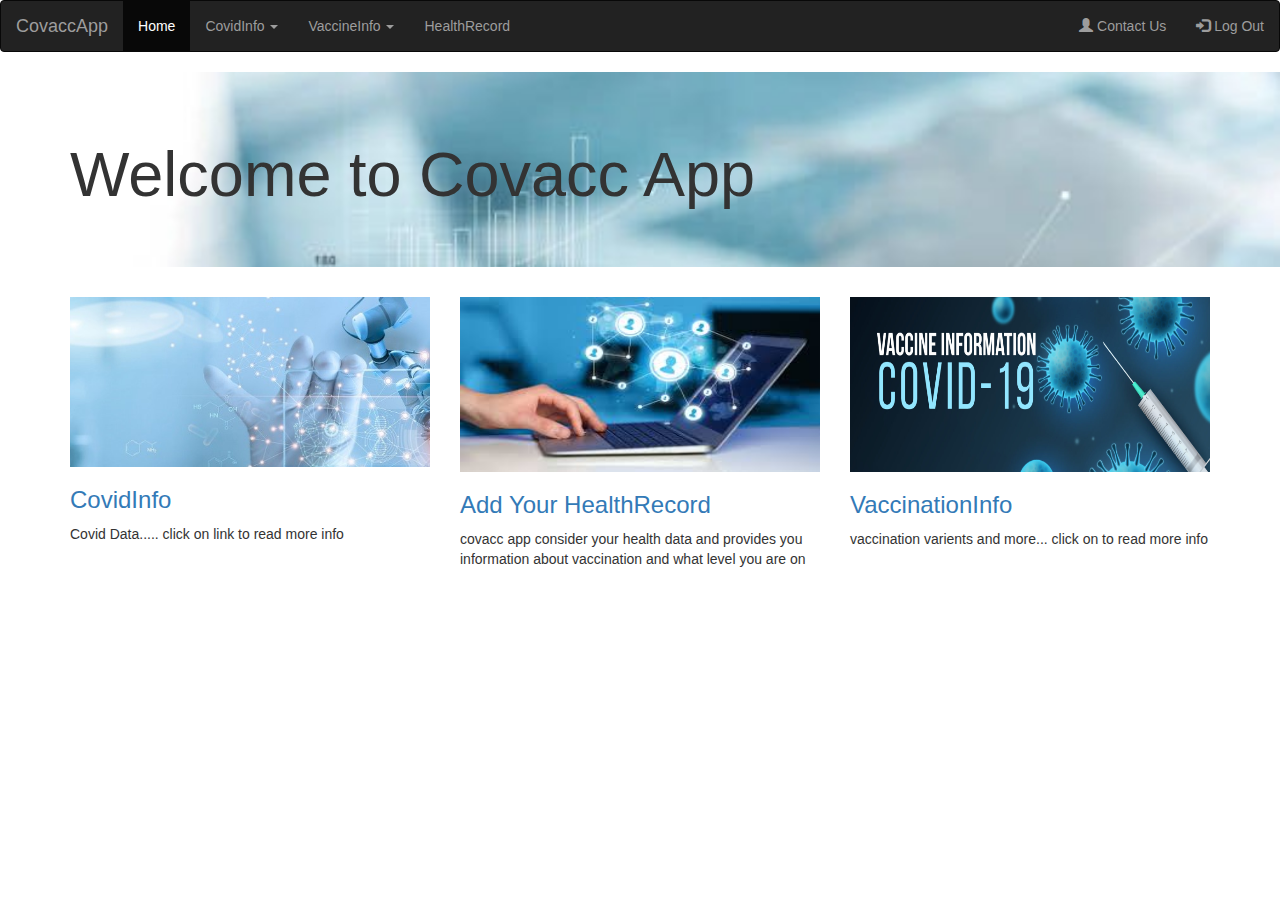
<file: index.html>
<!DOCTYPE html>
<html lang="en">

<head>
    <title>Covacc </title>
    <meta charset="utf-8">
    <meta name="viewport" content="width=device-width, initial-scale=1">
    <link rel="stylesheet" href="https://maxcdn.bootstrapcdn.com/bootstrap/3.4.1/css/bootstrap.min.css">
    <script src="https://ajax.googleapis.com/ajax/libs/jquery/3.5.1/jquery.min.js"></script>
    <script src="https://maxcdn.bootstrapcdn.com/bootstrap/3.4.1/js/bootstrap.min.js"></script>
    <script src="https://ajax.googleapis.com/ajax/libs/jquery/3.5.1/jquery.min.js"></script>
    <script src="https://cdnjs.cloudflare.com/ajax/libs/popper.js/1.16.0/umd/popper.min.js"></script>
    <script src="https://maxcdn.bootstrapcdn.com/bootstrap/4.5.2/js/bootstrap.min.js"></script>
  </head>
  <body>

    <nav class="navbar navbar-inverse">
        <div class="container-fluid">
          <div class="navbar-header">
            <a class="navbar-brand" href="#">CovaccApp</a>
          </div>
          <ul class="nav navbar-nav">
            <li class="active"><a href="#">Home</a></li>
            <li class="dropdown">
              <a class="dropdown-toggle" data-toggle="dropdown" href="#">CovidInfo
              <span class="caret"></span></a>
              <ul class="dropdown-menu">
                <li><a href="AboutCovid.html">AboutCovid</a></li>
                <li><a href="Symptoms&Precautions.html">Symptoms&Precautions</a></li>
                <li><a href="Covid Current Risk Rate.html">Covid Current Risk Rate</a></li>
                <li><a href="Steps To Take If Tested Positive.html">Steps To Take If Tested Positive</a></li>
                <li><a href="Mental Care.html">Mental Care</a></li>
              </ul>
            </li>
            <li class="dropdown">
                <a class="dropdown-toggle" data-toggle="dropdown" href="#">VaccineInfo
                <span class="caret"></span></a>
                <ul class="dropdown-menu">
                  <li><a href="Vaccine Varients.html">Vaccine Varients</a></li>
                  <li><a href="Precautions to consider.html">Precautions to consider  </a></li>
                  <li><a href="Current Vaccination Rate.html">Current Vaccination Rate</a></li>
                  <li><a href="Yor Personal Vaccination Info.html">Yor Personal Vaccination Info</a></li>
                  <li><a href="After Vaccination.html">After Vaccination</a></li>
                </ul>
              </li>
           
            <li><a href="HealthRecord.html ">HealthRecord</a></li>
          </ul>
          <ul class="nav navbar-nav navbar-right">
            <li><a href="#"><span class="glyphicon glyphicon-user"></span> Contact Us</a></li>
            <li><a href="#"><span class="glyphicon glyphicon-log-in"></span> Log Out</a></li>
          </ul>
        </div>
      </nav>

      <div class="jumbotron" style="background-image: url(home1.jpg); background-size: 100%;">
        <div class="container for-about">
        <h1>Welcome to Covacc App</h1>
        </div>
     </div>

      
                <div class="container">
                    
                   
                    <div class="row">
                      <div class="col-sm-4">
                        <img src="medical.jpg" alt="Lights" style="width:100%">
                        <h3><a href="CovidInfo.html">CovidInfo</a></h3>

                        <p>Covid Data..... click on link to read more info</p>
                       
                      </div>
                      <div class="col-sm-4">
                        <img src="images.jpg" alt="Lights" style="width:100%" height="175">
                        <h3><a href="HealthRecord.html">Add Your HealthRecord </a></h3>
                        <p>covacc app consider your health data and provides you information about vaccination and what level you are on </p>
                        
                      </div>
                      <div class="col-sm-4">
                        <img src="Vaccine.jpg" alt="Lights" style="width:100%" height="175">
                        <h3><a href="VaccinationInfo.html">VaccinationInfo</a></h3>        
                        <p>vaccination varients and more... click on to read more info</p>
                       
                      </div>
                    </div>
                  </div>
           
     

   
 
    
 
  
  </body>
  </html>
</file>
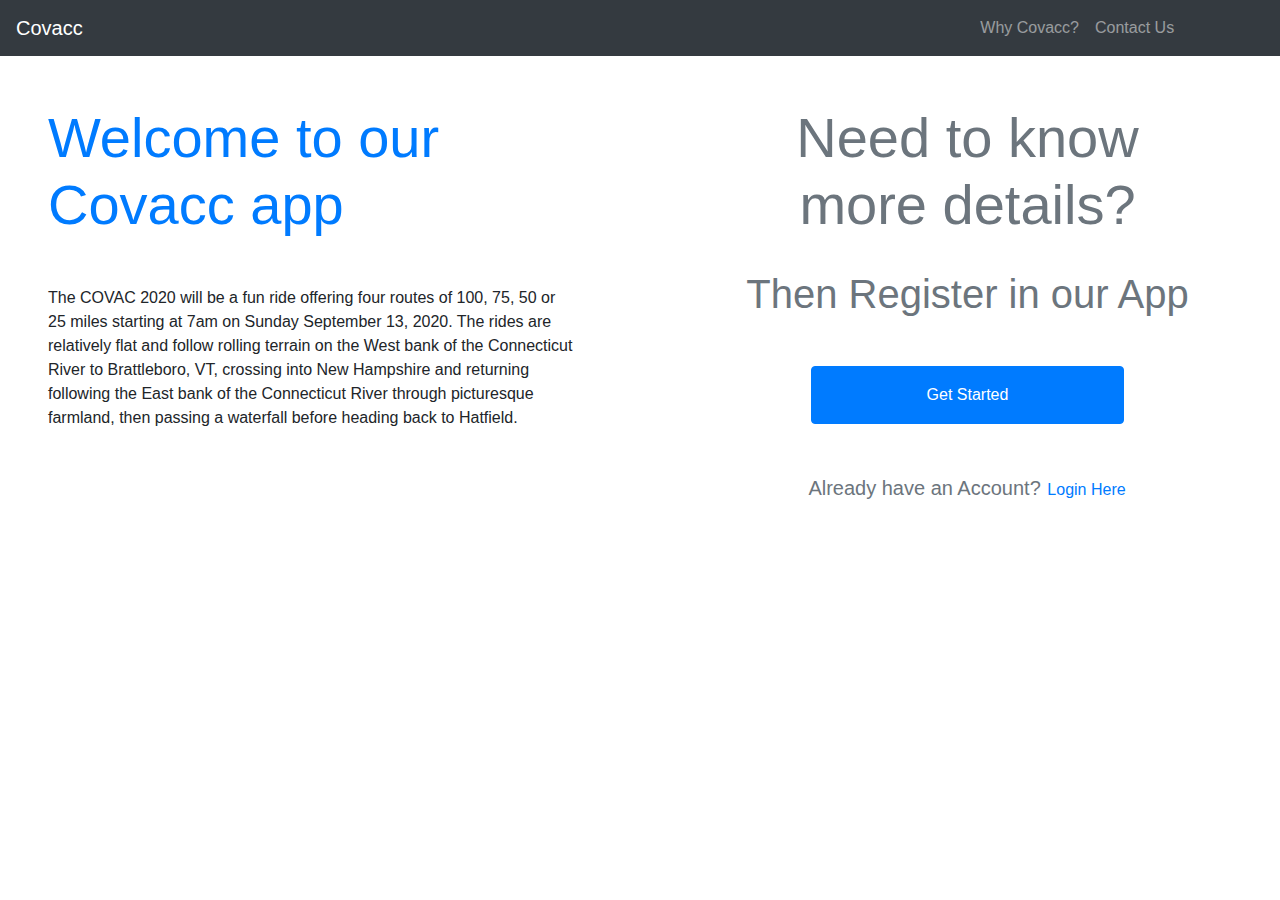
<file: Home.html>
<!DOCTYPE html>
<html lang="en">
<head>

    <title>Covacc</title>
    <script src="scripts/jquery-3.5.1.min.js"></script>
    <!-- <script src="https://code.jquery.com/jquery-3.5.1.min.js" integrity="sha256-9/aliU8dGd2tb6OSsuzixeV4y/faTqgFtohetphbbj0=" crossorigin="anonymous"></script>
    <link rel="stylesheet" href="https://maxcdn.bootstrapcdn.com/bootstrap/3.3.7/css/bootstrap.min.css" integrity="sha384-BVYiiSIFeK1dGmJRAkycuHAHRg32OmUcww7on3RYdg4Va+PmSTsz/K68vbdEjh4u" crossorigin="anonymous">
    <link rel="stylesheet" href="https://maxcdn.bootstrapcdn.com/bootstrap/3.3.7/css/bootstrap-theme.min.css" integrity="sha384-rHyoN1iRsVXV4nD0JutlnGaslCJuC7uwjduW9SVrLvRYooPp2bWYgmgJQIXwl/Sp" crossorigin="anonymous">-->
    <script src="https://maxcdn.bootstrapcdn.com/bootstrap/3.3.7/js/bootstrap.min.js" integrity="sha384-Tc5IQib027qvyjSMfHjOMaLkfuWVxZxUPnCJA7l2mCWNIpG9mGCD8wGNIcPD7Txa" crossorigin="anonymous"></script>
    
    <!-- <link rel="stylesheet" href="res/bootstrap-3.3.7-dist/css/bootstrap.css"> -->
    <link rel="stylesheet" href="css/home.css">
    <link rel="stylesheet" href="css/bootstrap.min.css">

</head>
<body style="overflow-x: hidden;">
    <div class="container-flex">
        <nav class="navbar navbar-expand-lg navbar-dark bg-dark">
            <button class="navbar-toggler" type="button" data-toggle="collapse" data-target="#navbarTogglerDemo01" aria-controls="navbarTogglerDemo01" aria-expanded="false" aria-label="Toggle navigation">
              <span class="navbar-toggler-icon"></span>
            </button>
            <div class="collapse navbar-collapse" id="navbarTogglerDemo01" >
              <a class="navbar-brand" href="#">Covacc</a>
              <ul class="navbar-nav mr-auto mt-2 mt-lg-0" style="margin-left: 70%;">
                <li class="nav-item">
                  <a class="nav-link" href="#">Why Covacc?</a>
                </li>
                <li class="nav-item">
                  <a class="nav-link" href="#">Contact Us</a>
                </li>
                
              </ul>
            </div>
          </nav>
          <div class="content">
              <div class="row">
                  <div class="col-lg-6 col-sm-11 p-5" style="
                  display: flex;
                  flex-direction: column;
                  align-items: center;
                    ">
                    <p class="text-primary welcome"style="padding-left: 15px;">Welcome to our Covacc app</p>
                    <p class="col-sm-12 font-ital" style="margin-top: 2rem!important; ">The COVAC 2020 will be a fun ride offering four routes of 100, 75, 50 or 25 miles starting at 7am on Sunday September 13, 2020. The rides are relatively flat and follow rolling terrain on the West bank of the Connecticut River to Brattleboro, VT, crossing into New Hampshire and returning following the East bank of the Connecticut River through picturesque farmland, then passing a waterfall before heading back to Hatfield.</p>
                  </div>
                  <div class="col-lg-6 col-sm-11" style="
                  display: flex;
                  flex-direction: column;
                  align-items: center;
                  justify-content: center;
                    " >
                    <p class="display-4 mt-5 text-secondary font-weight-bold-m"style="margin-bottom: 0rem !important;">Need to know</p>
                    <p class="display-4 text-secondary font-weight-bold-m">more details?</p>
                    <p class="disp mt-3 text-secondary">Then Register in our App</p>
                    <!-- <a href="#" class="display-4 text-primary">Get Started</a> -->  
                    <button onclick="location.href = 'Registerform.html';" id="myButton" class="btn btn-primary p-3 display-4" style="width: 50%;margin-top: 2rem!important;">Get Started</button>   
                                     
                    <p class="display-4 text-secondary"></p>
                    <hr>
                    <p class=" text-secondary" style="font-size:20px;text-align: center !important;">Already have an Account? 
                      <button onclick="openForm()" class="btn display-4"style="padding: 0rem!important;color: #007bff;">Login Here</button>
                    </p>                

                    <div class="form-popup" id="myForm">
                      <form action="/action_page.php" class="form-container">
                        <h1 class="text-primary">Login                          
                            <span onclick="closeForm()" class="close" title="Close Modal">&times;</span>                         
                        </h1>
                    
                        <label for="email"><b>Email</b></label>
                        <input type="text" placeholder="Enter Email" name="email" required>
                    
                        <label for="psw"><b>Password</b></label>
                        <input type="password" style="margin: 5px 0 10px 0;"placeholder="Enter Password" name="psw" required>
                        <div class="container">
                          <span class="psw"> <a href="#">Forgot password?</a></span>
                        </div>
                    
                        <!-- <button type="submit" class="btn btn-primary p-3 display-4"style="margin-top: 5%;">Login</button> -->
                        <button type="submit" onclick="location.href = 'index.html';" id="myButton_login" class="btn btn-primary p-3 display-4"style="margin-top: 5%;">Login</button>   
                                      
                        <button type="button" class="btn cancel" onclick="closeForm()">Close</button>
                      </form>
                    </div>
                    
                    <script>
                    function openForm() {
                      document.getElementById("myForm").style.display = "block";
                    }
                    
                    function closeForm() {
                      document.getElementById("myForm").style.display = "none";
                    }                    
                    </script>
                    
                    </div>
              </div>
          </div>
    </div>
</body>
</html>
</file>
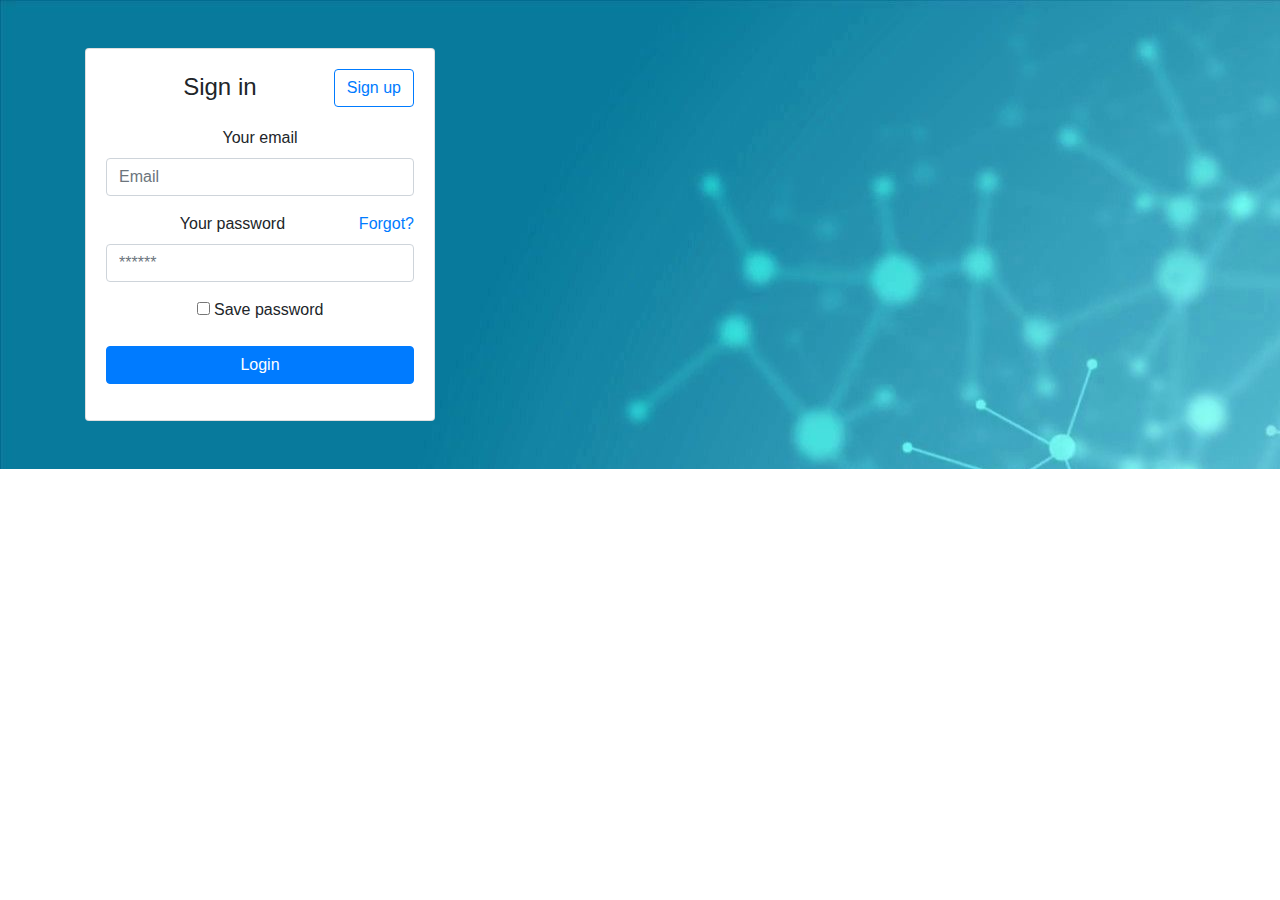
<file: Login.html>
<!DOCTYPE html>
<html lang="en">

<head>
    <link href="//maxcdn.bootstrapcdn.com/bootstrap/4.0.0/css/bootstrap.min.css" rel="stylesheet" id="bootstrap-css">
<script src="//maxcdn.bootstrapcdn.com/bootstrap/4.0.0/js/bootstrap.min.js"></script>
<script src="//cdnjs.cloudflare.com/ajax/libs/jquery/3.2.1/jquery.min.js"></script>


<link rel="stylesheet" href="https://use.fontawesome.com/releases/v5.0.8/css/all.css">
    
    
   
</head>

<body>
    
       
    <div
    class="p-5 text-center bg-image"
    style="
      background-image: url('bg.jpg');
      
    "
  >
  
    
<div class="container">
 
   <div class="fadeIn first">
    
  </div>
    <div class="row">
        <aside class="col-sm-4">
   
    <div class="card">
    <article class="card-body">
    <a href="" class="float-right btn btn-outline-primary">Sign up</a>
    <h4 class="card-title mb-4 mt-1">Sign in</h4>
         <form>
        <div class="form-group">
            <label>Your email</label>
            <input name="" class="form-control" placeholder="Email" type="email">
        </div> <!-- form-group// -->
        <div class="form-group">
            <a class="float-right" href="#">Forgot?</a>
            <label>Your password</label>
            <input class="form-control" placeholder="******" type="password">
        </div> <!-- form-group// --> 
        <div class="form-group"> 
        <div class="checkbox">
          <label> <input type="checkbox"> Save password </label>
        </div> <!-- checkbox .// -->
        </div> <!-- form-group// -->  
        <div class="form-group">
            <button type="submit" class="btn btn-primary btn-block"> Login  </button>
        </div> <!-- form-group// -->                                                           
    </form>
    </article>
    </div>
</body>

</html>
</file>
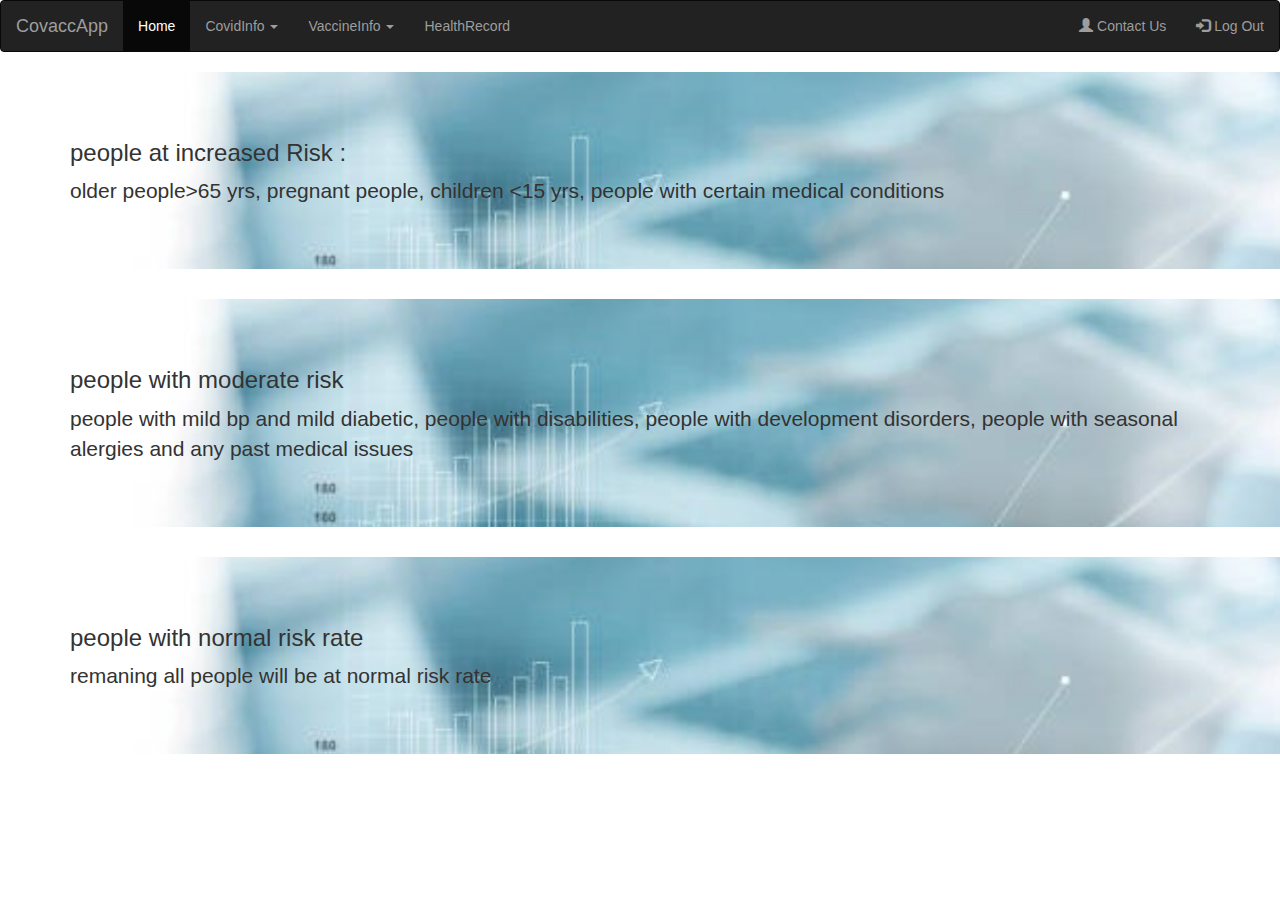
<file: personalVaccineInfo.html>
<!DOCTYPE html>
<html lang="en">

<head>
    <title>Covacc </title>
    <meta charset="utf-8">
    <meta name="viewport" content="width=device-width, initial-scale=1">
    <link rel="stylesheet" href="https://maxcdn.bootstrapcdn.com/bootstrap/3.4.1/css/bootstrap.min.css">
    <script src="https://ajax.googleapis.com/ajax/libs/jquery/3.5.1/jquery.min.js"></script>
    <script src="https://maxcdn.bootstrapcdn.com/bootstrap/3.4.1/js/bootstrap.min.js"></script>
    <script src="https://ajax.googleapis.com/ajax/libs/jquery/3.5.1/jquery.min.js"></script>
    <script src="https://cdnjs.cloudflare.com/ajax/libs/popper.js/1.16.0/umd/popper.min.js"></script>
    <script src="https://maxcdn.bootstrapcdn.com/bootstrap/4.5.2/js/bootstrap.min.js"></script>
  </head>
  <body>

    <nav class="navbar navbar-inverse">
        <div class="container-fluid">
          <div class="navbar-header">
            <a class="navbar-brand" href="#">CovaccApp</a>
          </div>
          <ul class="nav navbar-nav">
            <li class="active"><a href="#">Home</a></li>
            <li class="dropdown">
              <a class="dropdown-toggle" data-toggle="dropdown" href="#">CovidInfo
              <span class="caret"></span></a>
              <ul class="dropdown-menu">
                <li><a href="AboutCovid.html">AboutCovid</a></li>
                <li><a href="Symptoms&Precautions.html">Symptoms&Precautions</a></li>
                <li><a href="Covid Current Risk Rate.html">Covid Current Risk Rate</a></li>
                <li><a href="Steps To Take If Tested Positive.html">Steps To Take If Tested Positive</a></li>
                <li><a href="Mental Care.html">Mental Care</a></li>
              </ul>
            </li>
            <li class="dropdown">
                <a class="dropdown-toggle" data-toggle="dropdown" href="#">VaccineInfo
                <span class="caret"></span></a>
                <ul class="dropdown-menu">
                  <li><a href="Vaccine Varients.html">Vaccine Varients</a></li>
                  <li><a href="Precautions to consider.html">Precautions to consider  </a></li>
                  <li><a href="Current Vaccination Rate.html">Current Vaccination Rate</a></li>
                  <li><a href="Yor Personal Vaccination Info.html">Yor Personal Vaccination Info</a></li>
                  <li><a href="After Vaccination.html">After Vaccination</a></li>
                </ul>
              </li>
           
            <li><a href="HealthRecord.html ">HealthRecord</a></li>
          </ul>
          <ul class="nav navbar-nav navbar-right">
            <li><a href="#"><span class="glyphicon glyphicon-user"></span> Contact Us</a></li>
            <li><a href="#"><span class="glyphicon glyphicon-log-in"></span> Log Out</a></li>
          </ul>
        </div>
      </nav>

      <div class="jumbotron" style="background-image: url(home1.jpg); background-size: 100%;">
        <div class="container for-about">
        <h3>
            people at increased  Risk    : 
            
        </h3>
        <p>
            older people>65 yrs, pregnant people, children <15 yrs, people with certain medical conditions
        </p>
            




    </div>

        
     </div>



     <div class="jumbotron" style="background-image: url(home1.jpg); background-size: 100%;">
        <div class="container for-about">
        <h3>people with moderate risk</h3>
        <p>
            people  with mild bp and mild  diabetic, people with disabilities, people with  development  disorders, people with seasonal alergies and any past medical issues
        </p>
        </div>
     </div>
     <div class="jumbotron" style="background-image: url(home1.jpg); background-size: 100%;">
        <div class="container for-about">
        <h3>people with normal risk rate </h3>
        <p>
            remaning all  people will be at normal risk rate
        </p>
        </div>
     </div>
</file>
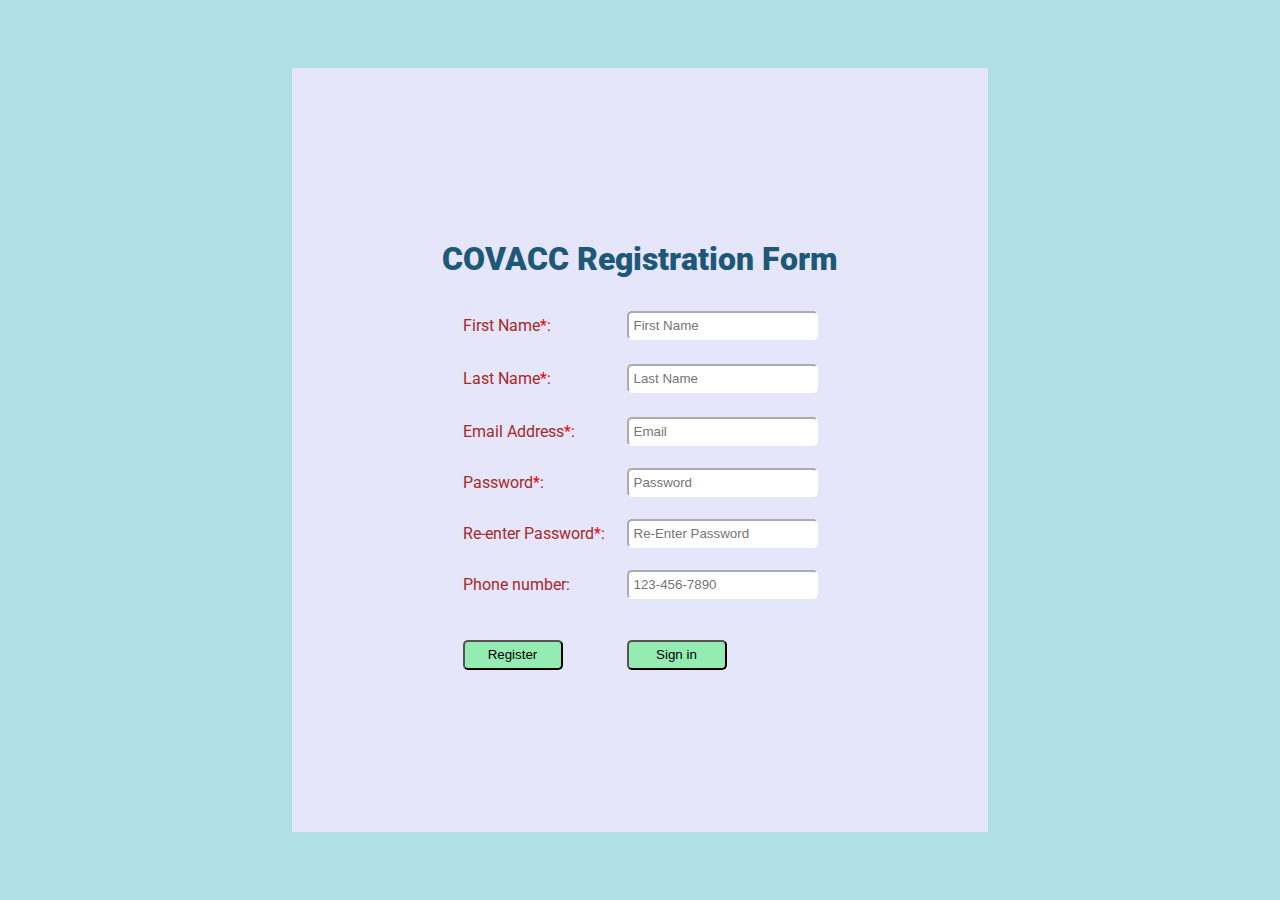
<file: Registerform.html>
<!DOCTYPE html>
<html lang="en">
<head>

    <style>
        @import url('https://fonts.googleapis.com/css2?family=Roboto:wght@300;700&display=swap');

        *{
            box-sizing: border-box;
        }

        body {
            font-family: "Roboto", sans-serif;
            background-color: powderblue;
            display: flex;
            flex-direction: column;
            align-items: center;
            justify-content: center;
            height: 100vh;
            overflow: hidden;
            margin: 0;
        }

        input{
            padding: 5px;
            border-radius: 5px;
            border-color: white;
        }

        h1 {
            color: blue;
        }

        table {
            color: brown;
        }

        td{
            padding: 10px;
        }

        button {
            background-color: rgba(130, 236, 162, 0.815);
            border-radius: 5px;
            width: 100px;
            height: 30px;
        }
        form {
            padding: 150px;
            background-color:#E6E6FA;
        }
    </style>
</head>

<body>
    <form>
        <h1 style="color: #1E5878; text-align: center;"> <b>COVACC Registration Form</b></h1>
        <table align="center">
            <tr>
                <td>
                    First Name<span style="color: red;">*</span>:
                </td>

                <td>
                    <input type="text" placeholder="First Name" name="">
                </td>
            </tr>
            <tr>
            <tr>
                <td>
                    Last Name<span style="color: red;">*</span>:
                </td>

                <td>
                    <input type="text" placeholder="Last Name" name="">
                </td>
            </tr>
            <tr>
            <tr>
                <td>
                    Email Address<span style="color: red;">*</span>:
                </td>

                <td>
                    <input type="mail" placeholder="Email" name="">
                </td>
            </tr>
            <tr>
                <td>
                    Password<span style="color: red;">*</span>:
                </td>

                <td>
                    <input type="password" placeholder="Password" name="">
                </td>
            </tr>
            <tr>
                <td>
                    Re-enter Password<span style="color: red;">*</span>:
                </td>

                <td>
                    <input type="password" placeholder="Re-Enter Password" name="">
                </td>
            </tr>
            <tr>
                <td>
                    Phone number:
                </td>

                <td>
                    <input type="tel" id="phone" name="phone" placeholder="123-456-7890"
                        pattern="[0-9]{3}-[0-9]{3}-[0-9]{4}">
                </td>
            </tr>
            <tr>
                <td>
                    <br>
                    <button type="submit" class="registerbtn">Register</button>

                </td>
                <td>
                    <br>
                    <button type="submit" class="signbtn">Sign in</button>
                </td>
            </tr>
        </table>
    </form>
</body>

</html>
</file>
<file: css/home.css>
.welcome{
    font-family: "Helvetica Neue",Helvetica,Arial,sans-serif;
    font-size: 14px;
    line-height: 1.42857143;
    color: #333;
    background-color: #fff;
    font-size: 3.5rem;
    font-weight: 300;
    line-height: 1.2;
}
.font-weight-bold-m{
    font-weight: 450!important;
}
.disp{
    font-size: 2.5rem;
    font-weight: 300;
    line-height: 1.2;
}


/* Button used to open the contact form - fixed at the bottom of the page */
.open-button {
  background-color: #555;
  color: white;
  padding: 16px 20px;
  border: none;
  cursor: pointer;
  opacity: 0.8;
  position: fixed;
  bottom: 23px;
  right: 28px;
  width: 280px;
}

/* The popup form - hidden by default */
.form-popup {
  display: none;
  position: fixed;
  bottom: 0;
  right: 15px;
  border: 3px solid #f1f1f1;
  z-index: 9;
}

/* Add styles to the form container */
.form-container {
  max-width: 300px;
  padding: 10px;
  background-color: white;
}

/* Full-width input fields */
.form-container input[type=text], .form-container input[type=password] {
  width: 100%;
  padding: 15px;
  margin: 5px 0 22px 0;
  border: none;
  background: #f1f1f1;
}

/* When the inputs get focus, do something */
.form-container input[type=text]:focus, .form-container input[type=password]:focus {
  background-color: #ddd;
  outline: none;
}

/* Set a style for the submit/login button */
.form-container .btn {
  
  color: white;
 
  border: none;
  cursor: pointer;
  width: 50%;
  margin-bottom:10px;
  margin-left: 25%;
  opacity: 0.8;
}

/* Add a red background color to the cancel button */
.form-container .cancel {
  background-color: red;
}

/* Add some hover effects to buttons */
.form-container .btn:hover, .open-button:hover {
  opacity: 1;
}
</file>
